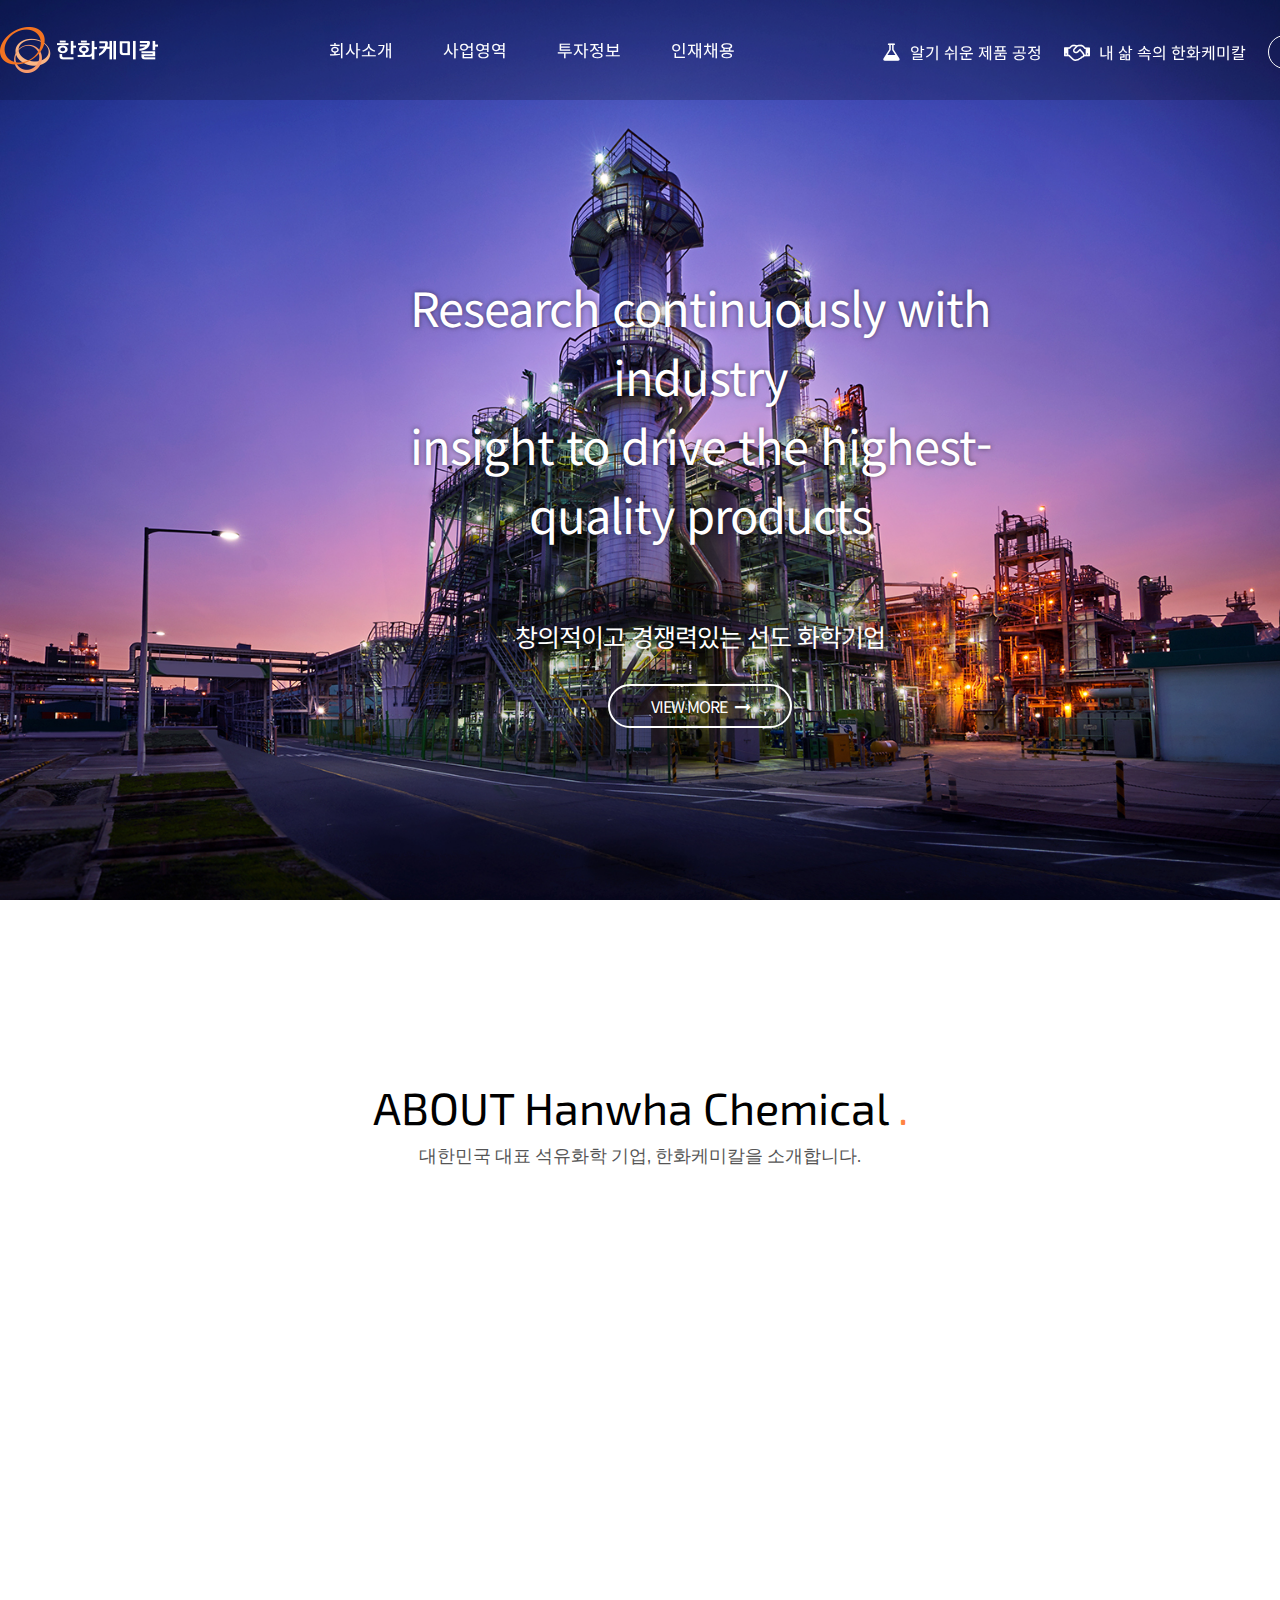
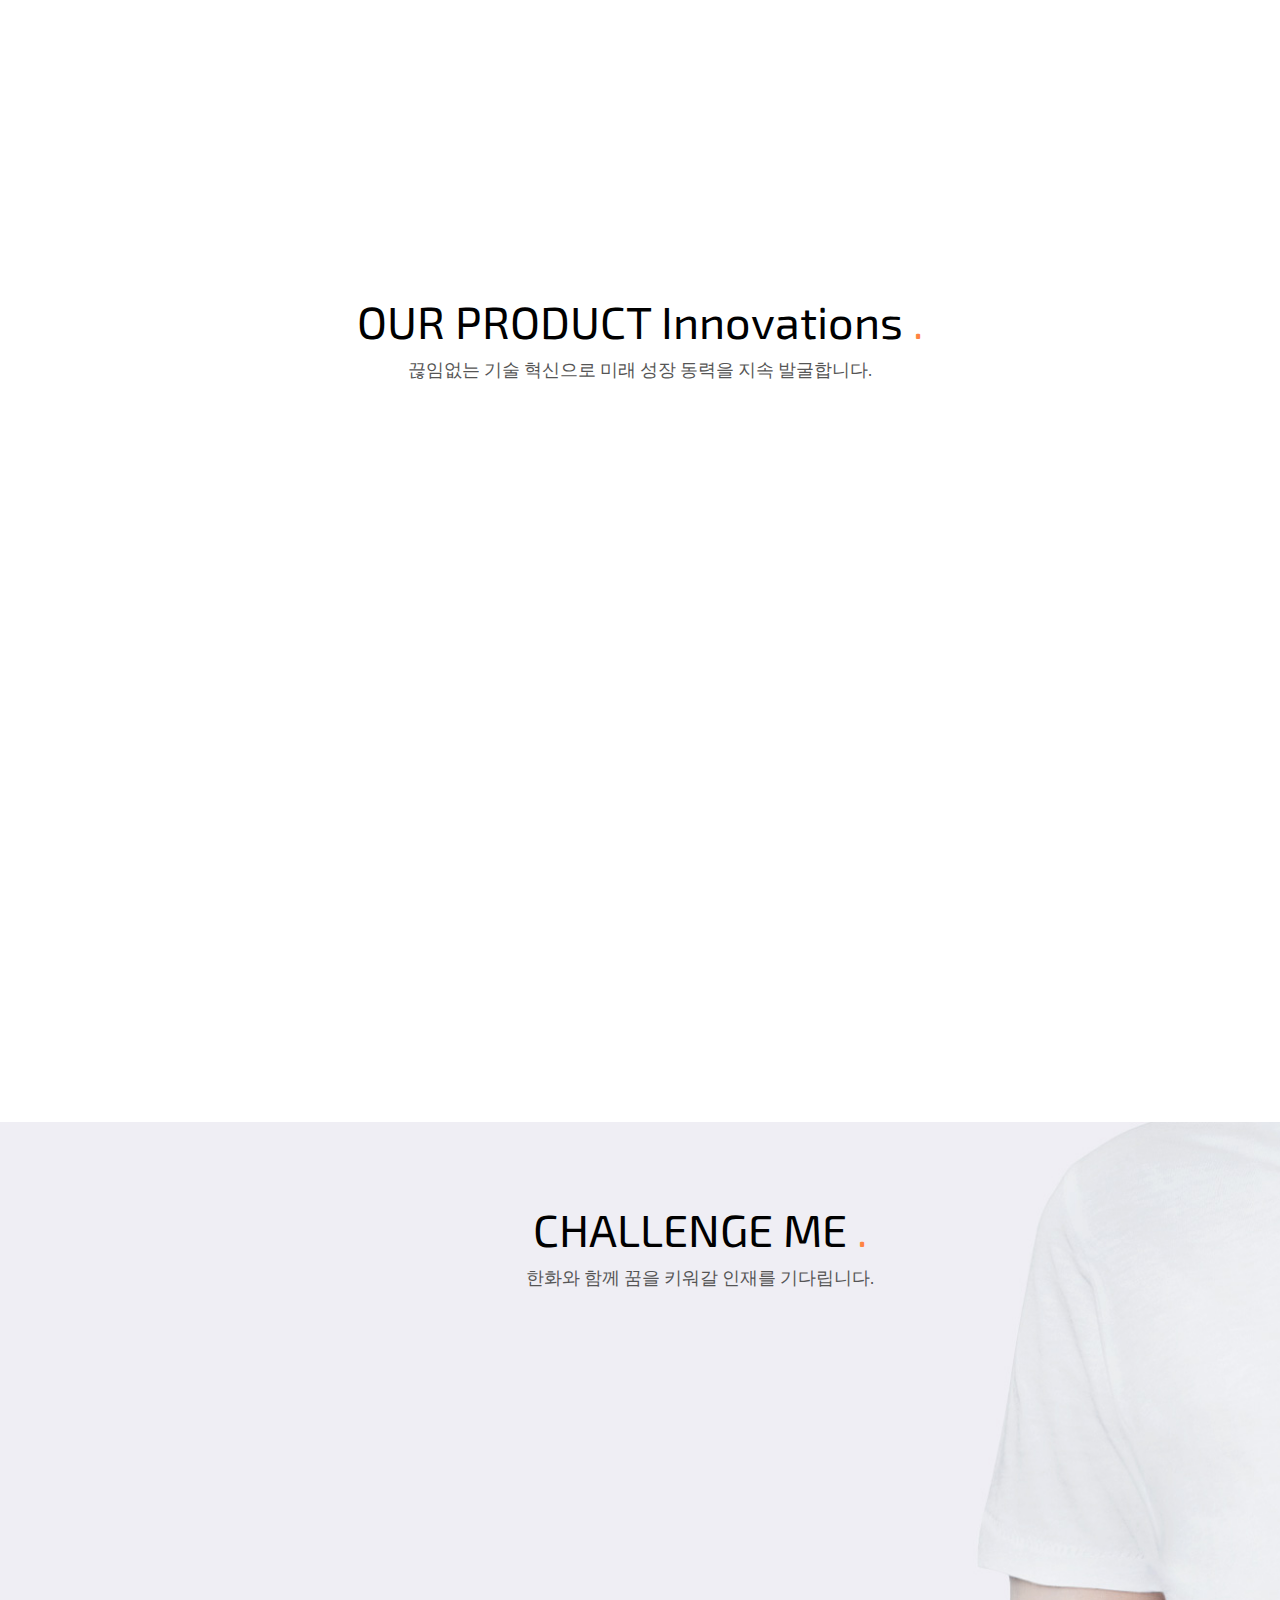
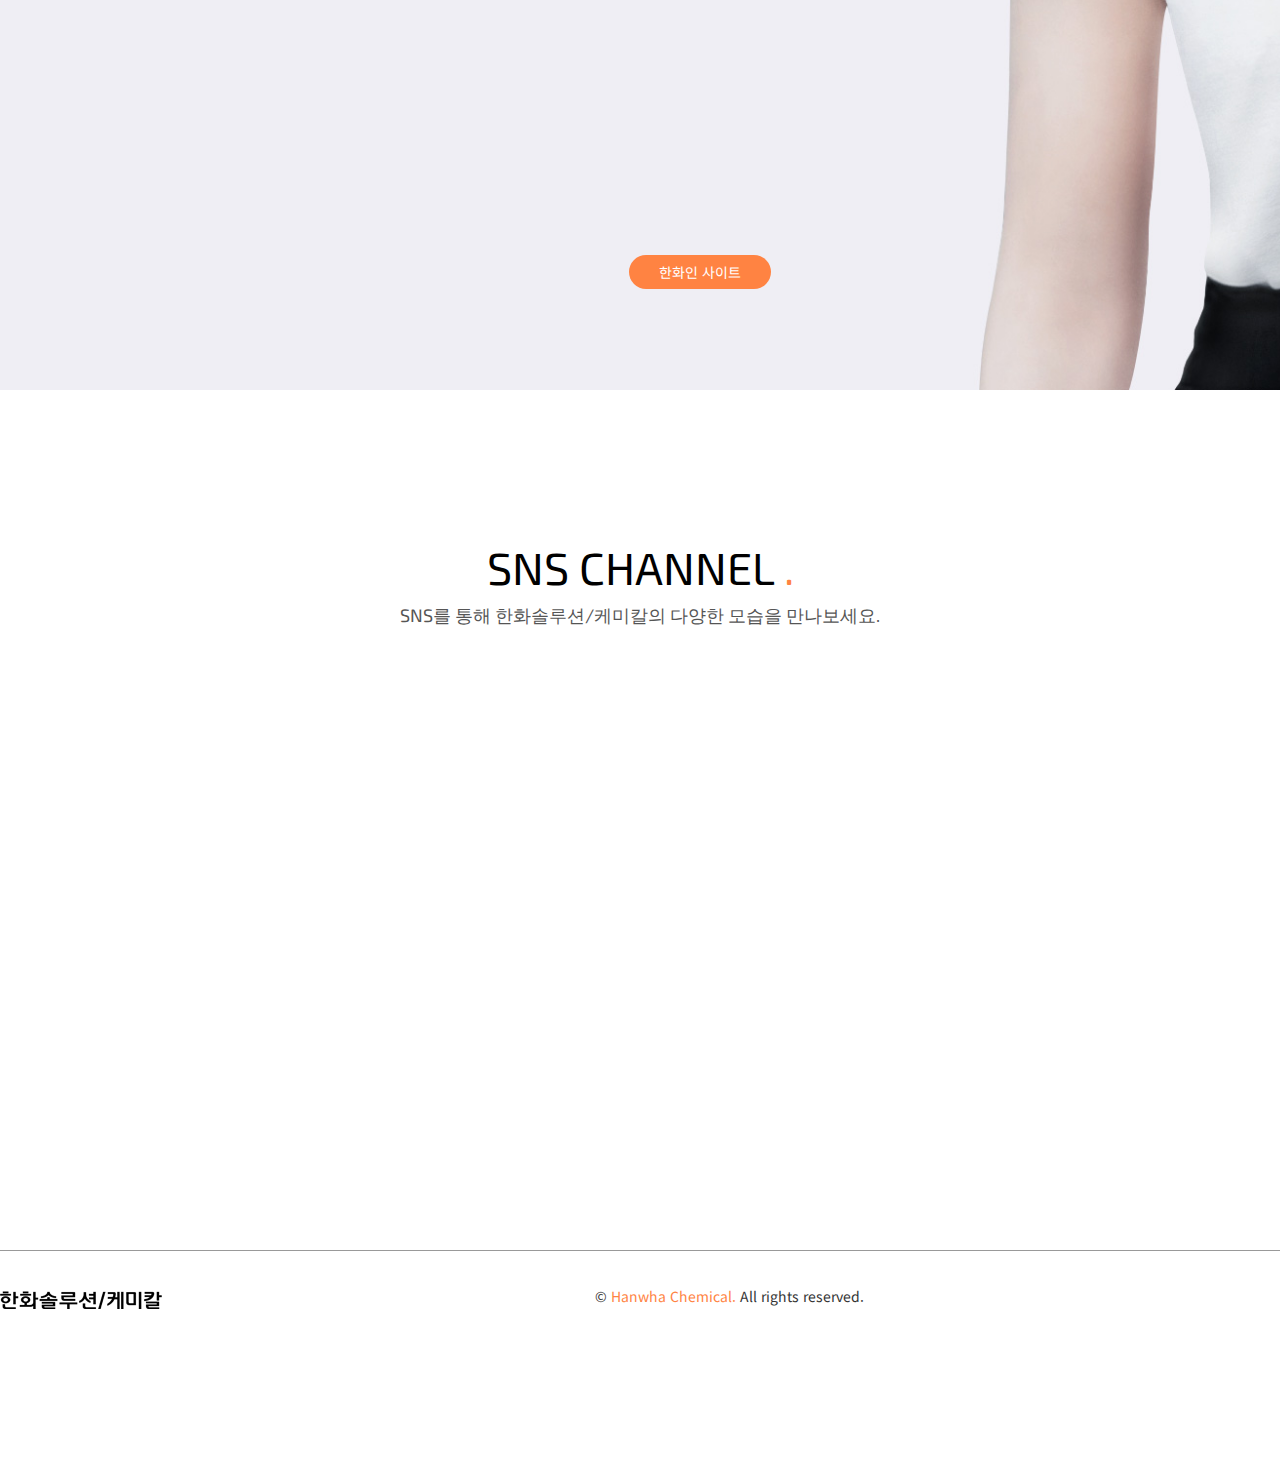
<file: index.html>
<!DOCTYPE html>
<html lang="ko">

<head>
    <meta charset="UTF-8">
    <!-- <meta name="viewport" content="width=device-width, initial-scale=1.0"> -->
    <title> 이름 - 한화케미칼 </title>
    <link rel="stylesheet" href="./css/style.css">
    <link rel="stylesheet" href="./css/font-awesome.min.css">
    <!-- font-awesome 공식사이트 - https://fontawesome.com/ -->
    <!-- wow.js -->
    <link rel="stylesheet" href="https://cdn.jsdelivr.net/npm/animate.css@4.1.1/animate.min.css">
    <script src="https://cdn.jsdelivr.net/npm/wowjs@1.1.2/dist/wow.min.js"></script>
    <script>
        new WOW().init(); // wow객체 만들고 이를 초기화!! 하는 스크립트 코드임.
        // new 키워드 >> 새로운 객체 만들때 사용
        // WOW() : 새로 생성된 wow객체에 .init()이라는 메서드 호출
        // .init() >> 객체 초기화시 사용 
    </script>
</head>

<body>
    <!-- #wrap>header+section.main>.mainTitle>h2+p+a>i.fa -->
    <div id="wrap">
        <header>
            <div class="headerInner">
                <!-- logo -->
                <!-- h1.logo>a>img -->

                <h1 class="logo"><a href="./index.html">
                        <img src="./images/logo.png" alt="한화케미칼 로고"></a>
                </h1>
                <!-- gnb - center menu -->
                <!-- nav.gnb>ul>li*4>a{회사소개} -->
                <nav class="gnb">
                    <ul>
                        <li><a href="#">회사소개</a></li>
                        <li><a href="#">사업영역</a></li>
                        <li><a href="#">투자정보</a></li>
                        <li><a href="#">인재채용</a></li>
                    </ul>
                </nav>
                <!-- tnb -->
                <!-- nav.tnb>ul>li>a>i.fa.fa-flask -->
                <nav class="tnb">
                    <ul>
                        <li>
                            <a href="#">
                                <i class="fa fa-flask"></i>
                                알기 쉬운 제품 공정
                            </a>
                        </li>
                        <li>
                            <a href="#">
                                <i class="fa fa-handshake-o"></i>
                                내 삶 속의 한화케미칼
                            </a>
                        </li>
                        <!-- li>a>i -->
                        <li><a href="#">제품검색
                                <i class="fa fa-flask"></i>
                            </a></li>
                    </ul>
                </nav>
            </div>
        </header>
        <!-- ====================================================
    section main 
=======================================================-->
        <section class="main">
            <div class="mainTitle">
                <h2>
                    Research continuously with industry <br>
                    insight to drive the highest-quality products
                </h2>
                <p>
                    창의적이고 경쟁력있는 선도 화학기업
                </p>
                <!-- 아이콘 -->
                <a href="#" class="view"> VIEW MORE
                    <i class="fa fa-long-arrow-right"></i></a>
            </div>
        </section>

        <!-- ====================================================
    section about
=======================================================-->
        <!-- section.about>.title>h2+p -->
        <section class="about">
            <!-- 각 섹션 제목 -->
            <div class="title">
                <h2> ABOUT Hanwha Chemical <span>.</span></h2>
                <p> 대한민국 대표 석유화학 기업, 한화케미칼을 소개합니다. </p>
            </div>
            <!-- 컨텐츠 -->
            <!-- ul>li>a>p.scale>img -->
            <ul class="wow animate__animated animate__fadeInLeft">

                <!-- 1 -->
                <li>
                    <a href="#">
                        <!-- img -->
                        <p class="scale"><img src="./images/about_1.jpg" alt="회사소개"></p>

                        <!-- text -->
                        <!-- .text>h3+p+p.more{MORE} -->
                        <div class="text">
                            <h3>회사소개</h3>
                            <p>삶의 가치를 높이는 기술기업, 한화케미칼</p>
                            <p class="more">MORE</p>
                        </div>
                    </a>
                </li>
                <!-- 2 -->
                <li>
                    <a href="#">
                        <!-- img -->
                        <p class="scale"><img src="./images/about_2.jpg" alt="중앙연구소"></p>

                        <!-- text -->
                        <!-- .text>h3+p+p.more{MORE} -->
                        <div class="text">
                            <h3>중앙연구소</h3>
                            <p>한결같은 자세로 기술 개발에 전념해 오고 있습니다.</p>
                            <p class="more">MORE</p>
                        </div>
                    </a>
                </li>
                <!-- 3 -->
                <li>
                    <a href="#">
                        <!-- img -->
                        <p class="scale"><img src="./images/about_3.jpg" alt="투자정보"></p>

                        <!-- text -->
                        <!-- .text>h3+p+p.more{MORE} -->
                        <div class="text">
                            <h3>투자정보</h3>
                            <p>한화케미칼의 주요 경영 사항을 제공합니다. </p>
                            <p class="more">MORE</p>
                        </div>
                    </a>
                </li>

            </ul>
        </section>
        <!-- ====================================================
    section innovation
=======================================================-->
        <section class="innovation">
            <!-- 각 섹션 제목 -->
            <div class="title">
                <h2> OUR PRODUCT Innovations <span>.</span></h2>
                <p> 끊임없는 기술 혁신으로 미래 성장 동력을 지속 발굴합니다. </p>
            </div>
            <!-- 컨텐츠 -->
            <!-- .imgBox>.inner>h3>span -->
            <div class="imgBox wow animate__animated animate__fadeInRight" >
                <div class="inner">
                    <h3>01<span>.</span>
                        Chlorinated Polyvinyl Chloride
                    </h3>
                    <!-- .bottom>p+a{제품상세보기} -->
                    <div class="bottom">
                        <p>
                            한화케미칼은 국내에서 처음으로 자체 기술로 CPVC를 생산하는데 성공하고 <br>
                            2017년 울산 제2공장에 연산 3만톤 규모의 공중을 건설해 생산중입니다.
                        </p>
                        <a href="#">제품상세보기</a>
                    </div>
                </div>
            </div>
        </section>
        <!-- ====================================================
    section me - 인재채용 
=======================================================-->
        <section class="me">
            <!-- 각 섹션 제목 -->
            <div class="title">
                <h2> CHALLENGE ME <span>.</span></h2>
                <p> 한화와 함께 꿈을 키워갈 인재를 기다립니다. </p>
            </div>
            <!-- 컨텐츠 -->
            <!-- .list>ul>li>h3>span>i.fa.fa-briefcase -->
            <div class="list wow animate__animated animate__fadeInLeft">
                <ul>
                    <!-- 1 -->
                    <li>
                        <h3>
                            <span>
                                <i class="fa fa-briefcase"></i>
                            </span>
                            직무 특성 및 소개
                        </h3>
                        <p>
                            한국 케미칼 산업의 역사를 이끌어 온 한화케미칼이 미래를 선도하는 글로벌 케미칼 리더로 함께 성장해 나갈 인재를 모집합니다. <br>
                            글로벌 시장 진출 및 사업다각화가 본격화됨에 따라 체계적 · 전문적인 인재 육성의 중요성을 인식하고, 그에 걸맞은 다양한 교육프로그램과 인사제도를 폭넓게
                            실시하고 있습니다.
                        </p>

                        <!-- more 버튼 -->
                        <!-- a.more>span>i -->
                        <a href="#" class="more">
                            MORE
                            <span>
                                <i class="fa fa-chevron-right"></i>
                            </span>
                        </a>
                    </li>
                    <!-- 2 -->
                    <li>
                        <h3>
                            <span>
                                <i class="fa fa-user-circle-o"></i>
                            </span>
                            인재상
                        </h3>
                        <p>
                            한화는 신용과 의리에 기반하여 ‘도전, 헌신, 정도’를 3대 핵심가치로 삼는 인재상을 추구합니다.
                        </p>
                        <!-- 인재상 상세 내용 -->
                        <!-- ul.in>li>em+p -->
                        <ul class="in">
                            <!-- 1 -->
                            <li>
                                <em>Challenge</em>
                                <p>기존의 틀에 안주하지 않고 변화와 혁신을 통해 최고를 추구하는 도전적인 한화인</p>
                            </li>
                            <li>
                                <em>Dedication</em>
                                <p>회사, 고객, 동료와의 인연을 소중히 여기고 큰 목표를 위해 혼신의 힘을 다하는 헌신적인 한화인</p>
                            </li>
                            <li>
                                <em>Integrity</em>
                                <p>자긍심을 바탕으로 원칙에 따라 바르고 공정하게 행동하는 정도의 한화인</p>
                            </li>
                        </ul>

                        <!-- more 버튼 -->
                        <!-- a.more>span>i -->
                        <a href="#" class="more">
                            MORE
                            <span>
                                <i class="fa fa-chevron-right"></i>
                            </span>
                        </a>

                    </li>
                </ul>
            </div>
            <!-- 한화인 채용사이트 버튼 -->
            <!-- .button>a{한화인 채용사이트} -->
            <div class="button">
                <a href="#">한화인 사이트</a>
            </div>
        </section>
<!-- ====================================================
    section sns
=======================================================-->
        <section class="sns">
            <!-- 각 섹션 제목 -->
            <div class="title">
                <h2> SNS CHANNEL <span>.</span></h2>
                <p> SNS를 통해 한화솔루션/케미칼의 다양한 모습을 만나보세요.</p>
            </div>
            <!-- 컨텐츠 -->
            <!-- ul>li>a>p.ani>img -->
            <ul class="wow animate__animated animate__fadeInRight">
               <!-- 1 -->
                <li>
                    <a href="#">
                        <!-- img -->
                        <p class="ani"><img src="./images/blog_1.png" alt="청년의 꿈을 응원"></p>
                        <!-- text -->
                        <!-- .snsBottom>p.color+p+p.time>span -->
                        <div class="snsBottom">
                            <p class="color">동호회</p>
                            <p>한화 중앙연구소, '청년의 꿈'을 응원!</p>
                            <p class="time"><span>2023.11.30 14:00 PM</span></p>
                        </div>
                    </a>
                </li>
               <!-- 2 -->
                <li>
                    <a href="#">
                        <!-- img -->
                        <p class="ani"><img src="./images/blog_2.png" alt="친환경 지원사업 업무 협약식"></p>
                        <!-- text -->
                        <!-- .snsBottom>p.color+p+p.time>span -->
                        <div class="snsBottom">
                            <p class="color">뉴스</p>
                            <p>한화 중앙연구소, 친환경 지원사업 업무 협약식</p>
                            <p class="time"><span>2023.11.30 14:00 PM</span></p>
                        </div>
                    </a>
                </li>
               <!-- 3 -->
                <li>
                    <a href="#">
                        <!-- img -->
                        <p class="ani"><img src="./images/blog_3.jpg" alt="자동차에 색을 입히는 기술"></p>
                        <!-- text -->
                        <!-- .snsBottom>p.color+p+p.time>span -->
                        <div class="snsBottom">
                            <p class="color">한화캐스트</p>
                            <p>자동차에 색을 입히는 기술, 아크릴 수지 도료 </p>
                            <p class="time"><span>2023.11.30 14:00 PM</span></p>
                        </div>
                    </a>
                </li>
            </ul>
        </section>

<!-- ====================================================
    footer 
=======================================================-->
        <!-- footer>.footerInner>.blogo>a>img -->
        <footer>
            <div class="footerInner">
                <!-- logo -->
                <div class="blogo">
                    <a href="./index.html">
                        <img src="./images/blogo.png" alt="한화케미칼 로고">
                    </a>
                </div>

                <!-- copyright -->
                <!-- .copyright>p -->
                <div class="copyright">
                    <p>
                        &copy; <a href="mailto:hanwha@hanwha.com">
                            Hanwha Chemical.</a> All rights reserved.
                    </p>
                </div>
                <!-- bottom menu -->
                <!-- .bmene>ul>li*4>a{온라인구매시스템} -->
                <div class="bmene">
                    <ul>
                        <li><a href="#">온라인구매시스템</a></li>
                        <li><a href="#">고객문의</a></li>
                        <li><a href="#">뉴스 &#38; 공지사항</a></li>
                        <li><a href="#">개인정보처리방침</a></li>
                    </ul>
                </div>

            </div>
        </footer>
    </div>
</body>

</html>
</file>
<file: css/style.css>
@charset "UTF-8";
@import url('https://fonts.googleapis.com/css?family=Exo+2|Noto+Sans+KR');
/* reset */
* { margin: 0; padding: 0; } 
body { font-size: 14px; font-family: 'Noto Sans KR', 'sans-serif'; } 
ul,li { margin: 0; padding: 0; list-style: none; } 
h1,h2,h3,h4,h5,h6 { margin: 0; padding: 0; } 
a { text-decoration: none; color: inherit; } 
/* inherit - 부모의 글자색 상속받기 */
a img { border: none; } 
/* 하위버젼 브라우저에 링크걸린 이미지 줄생김 현상 없애기 */
/* layout */
#wrap { width: 100%; } 
#wrap header { width: 100%; height: 100px; position: fixed; /* 고정 */
 top: 0; left: 0; z-index: 3; /* 순서 */
 background-color: rgba(0, 0, 0, 0.2);} 
#wrap header .headerInner { display: flex; justify-content: space-between; width: 1400px; height: 100%; margin: 0 auto; /* 상하, 좌우 */}
#wrap header .headerInner h1.logo { width: 13%; /* border:1px solid red; */}
#wrap header .headerInner h1.logo img { margin-top: 27px; } 
#wrap header .headerInner .gnb { width: 50%; /* border:1px solid red; */}
#wrap header .headerInner .gnb ul { display: flex; gap: 50px; justify-content: center; margin-top: 27px; width: 100%; }
#wrap header .headerInner .gnb ul li a { display: block; font-size: 17px; color: #fff; margin-top: 10px; }
#wrap header .headerInner .gnb ul li a:hover,
#wrap header .headerInner .gnb ul li a:focus { color: #ff8342; } 
/* right menu */
#wrap header .headerInner .tnb { width: 37%; /* border:1px solid red; */}
#wrap header .headerInner .tnb ul { display: flex; justify-content: space-between; align-items: center; margin-top: 15px; }
#wrap header .headerInner .tnb ul li a { display: block; font-size: 16px; color: #fff; margin-top: 20px; }
#wrap header .headerInner .tnb ul li a:hover,
#wrap header .headerInner .tnb ul li a:focus { color: #ff8342; } 
/* 아이콘 2종 키우기 */
#wrap header .headerInner .tnb ul li:nth-child(1) a i,
#wrap header .headerInner .tnb ul li:nth-child(2) a i { font-size: 20px; margin-right: 5px; } 
/* 제품검색 둥근사각형 버튼 */
#wrap header .headerInner .tnb ul li:last-child a { display: block; border-radius: 30px; width: 130px; height: 32px; line-height: 32px; transition: .3s; text-align: center; border: 1px solid #fff; }
#wrap header .headerInner .tnb ul li:last-child a i { margin-left: 5px; } 
/* ========================= main ========================= */
#wrap section.main { background: url("../images/vis_1.jpg")no-repeat center/cover; width: 100%; height: 1000px; position: relative; min-width: 1400px; background-attachment: fixed; } 
#wrap section.main .mainTitle { position: absolute; top: 50%; left: 50%; transform: translate(-50%, -50%); text-align: center; color: #fff; text-shadow: 0 0 5px rgba(0, 0, 0, 0.5); /* x, y, 퍼짐, 색 - 투명도 50% */
 letter-spacing: -1px; } 
#wrap section.main .mainTitle h2 { font-size: 47px; margin-bottom: 70px; font-weight: normal; /* 제목 태그 굵기 해제됨 */}
#wrap section.main .mainTitle p { font-size: 25px; margin-bottom: 30px;}
#wrap section.main .mainTitle a.view { display: block; width: 180px; padding: 8px 0; font-size: 16px; margin: 0 auto; border: 2px solid #fff; position: relative; overflow: hidden; /* 마스크처리 */
 border-radius: 40px; } 
#wrap section.main .mainTitle a.view::before { content: ""; width: 0; height: 100%; background-color: rgba(255, 255, 255, 0); position: absolute; top: 0; left: 0; transition: .3s; } 
#wrap section.main .mainTitle a.view:hover::before,
#wrap section.main .mainTitle a.view:focus::before { content: ""; width: 100%; background-color: rgba(255, 255, 255, 0.4); } 
#wrap section.main .mainTitle a.view i { margin-left: 5px; } 
/* ========================= title ========================= */
.title { font-family: 'Exo 2'; color: #000; text-align: center; } 
.title h2 { font-size: 45px; margin-bottom: 10px; font-weight: normal; } 
.title h2 span { color: #ff8342; } 
.title p { color: #555; font-size: 18px; } 
/* ========================= about ========================= */
#wrap section.about { width: 100%; background-color: #fff; padding: 80px 0; } 
#wrap section.about ul { width: 1400px; margin: 50px auto; min-width: 1400px; display: flex; } 
#wrap section.about ul li { width: 33.3333%; } 
#wrap section.about ul li a { display: block; } 
/* img */
#wrap section.about ul li a p.scale { width: 100%; height: 369px; overflow: hidden; /* 마스크처리 - 가려짐 */}
#wrap section.about ul li a p.scale img { width: 100%; height: auto; transition: .8s; /* 애니메이션 */}
#wrap section.about ul li a:hover p.scale img { transform: scale(1.2); /* 120% 확대*/}
/* text */
#wrap section.about ul li a .text { padding-top: 30px; } 
#wrap section.about ul li a .text h3 { font-size: 20px; margin-bottom: 10px; } 
#wrap section.about ul li a .text p { font-size: 16px; margin-bottom: 30px; } 
/* round arrow icon */
#wrap section.about ul li a .text p.more { padding-left: 40px; font-weight: bold; position: relative; } 
#wrap section.about ul li a .text p.more:hover { color: rgba(0, 0, 0, 0.5); } 
#wrap section.about ul li a .text p.more::before { content: '\f178'; font-family: FontAwesome; width: 30px; height: 30px; line-height: 30px; background-color: #ff8342; border-radius: 50%; /* 정원 */
 position: absolute; left: 1px; padding-left: 0.4px;}
/* ========================= innovation ========================= */
#wrap section.innovation { width: 100%; margin-bottom: 150px; } 
#wrap section.innovation .imgBox { width: 1400px; height: 540px; background: url("../images/product_1.jpg")no-repeat center/cover; margin: 50px auto; position: relative; } 
#wrap section.innovation .imgBox .inner { width: 80%; position: absolute; left: 50%; bottom: -50px; transform: translateX(-50%);}
#wrap section.innovation .imgBox .inner h3 { background-color: #fff; font-size: 20px; padding: 25px 45px; } 
#wrap section.innovation .imgBox .inner h3 span { color: #ff8342; } 
#wrap section.innovation .imgBox .inner .bottom { background-color: #3a3c4e; padding: 35px 85px; color: #fff;
 overflow: hidden; /* float 감싸주는 구조 */}
.inner .bottom p { float: left; margin-left: -5px; font-size: 15px; line-height: 1.6; } 
/* 제품상세보기버튼 */
.inner .bottom a { float: right; display: block; background-color: #ff8342; border-radius: 50px; padding: 8px 30px; transition: .5s; } 
.inner .bottom a:hover,
.inner .bottom a:focus { background-color: #f86010; } 
/* ========================= me ========================= */
#wrap section.me { width: 100%; background: url("../images/me.jpg")no-repeat center/cover; position: relative; padding: 80px 0; margin-bottom: 150px; min-width: 1400px; } 
#wrap section.me .list { width: 1400px; margin: 50px auto; border-top: 2px solid #000; } 
#wrap section.me .list>ul { padding-left: 30px; } 
#wrap section.me .list>ul>li { padding: 30px 30px 30px 10px; /* 상,오,하,왼 */}
#wrap section.me .list>ul>li:nth-child(1) { border-bottom: 1px solid #ddd; } 
#wrap section.me .list>ul>li h3 { position: relative; margin-top: 20px; margin-bottom: 20px; font-size: 18px; } 
/* 제목 앞의 아이콘들 */
#wrap section.me .list>ul>li h3>span { color: #ff8342; position: absolute; left: -25px; } 
#wrap section.me .list>ul>li>p { line-height: 1.6; margin-bottom: 20px; } 
#wrap section.me .list>ul>li>a.more { display: block; font-weight: bold; position: relative; font-size: 16px; } 
/* 화살표 아이콘 */
#wrap section.me .list>ul>li>a.more span { position: absolute; top: 3px; margin-left: 5px; font-size: 14px; color: #ff8342; } 
#wrap section.me .list>ul>li>a.more:hover { opacity: 0.7; } 
#wrap section.me .list>ul>li>a.more:hover span i { opacity: 0.7; } 
/* 인재상 상세 리스트 */
#wrap section.me .list ul.in { margin-bottom: 30px; } 
#wrap section.me .list ul.in li { margin-bottom: 10px; overflow: hidden; } 
#wrap section.me .list ul.in li em { float: left; width: 12%; } 
#wrap section.me .list ul.in li p { float: left; width: 88%; position: relative; } 
#wrap section.me .list ul.in li p::before { content: ''; position: absolute; top: 10px; left: -40px; width: 4px; height: 4px; background-color: #ff8342; } 
/* 한화인 채용사이트 버튼 */
#wrap section.me .button { position: absolute; left: 50%; top: 750px; transform: translate(-50%, -50%); } 
#wrap section.me .button a { display: block; background-color: #ff8342; padding: 7px 30px; border-radius: 50px; text-align: center; color: #fff; transition: .5s; } 
#wrap section.me .button a:hover,
#wrap section.me .button a:focus { background-color: #ff8342; } 
/* ========================= sns ========================= */
#wrap section.sns { width: 100%; height: 650px; margin-bottom: 60px; background-color: #fff; } 
#wrap section.sns ul { width: 1400px; margin: 50px auto; display: flex; justify-content: space-between; } 
#wrap section.sns ul li { width: 32.5%; } 
#wrap section.sns ul li a { display: block; width: 100%; height: 100px;}
/* img */
#wrap section.sns ul li a p.ani { width: 100%; height: 251px; overflow: hidden; /* 마스크처리 */
 position: relative; } 
#wrap section.sns ul li a p.ani img { width: 100%; } 
#wrap section.sns ul li a p.ani::before { content: ''; width: 0; height: 100%; background-color: rgba(255,131,66,0.8); transition: .5s; position: absolute; top: 0; left: 0; }
#wrap section.sns ul li a:hover p.ani::before { width: 100%; } 
/* 이미지 위의 BLOG 글씨 */
#wrap section.sns ul li a p.ani::after { content: 'BLOG'; opacity: 0; /* 투명도 0%*/
 font-family: 'Exo 2'; color: #fff; font-size: 15px; padding: 5px 30px; border-radius: 50px; transition: .5s; position: absolute; top: 50%; left: 50%; transform: translate(-50%,-50%); border:1px solid #fff; } 
/* 이미지 위의 BLOG 글씨 */
#wrap section.sns ul li a:hover p.ani::after { opacity: 1; /* 투명도 100%*/}
/* text */
#wrap section.sns ul li a .snsBottom { width: 100%; padding: 30px 0 20px 0; } 
#wrap section.sns ul li a .snsBottom p.color { color: #ff8342; margin-bottom: 5px; } 
#wrap section.sns ul li a .snsBottom p { font-weight: bold; font-size: 18px; } 
#wrap section.sns ul li a .snsBottom p.time { font-weight: normal; font-size: 15px; margin-top: 30px; padding-left: 20px; position: relative; color: #999; } 
/* 시계 아이콘 */
#wrap section.sns ul li a .snsBottom p.time::before { content: '\f017'; font-family: FontAwesome; font-size: 15px; position: absolute; left: 0; top: 5px; } 
/* ========================= footer ========================= */
#wrap footer { width: 100%; border-top:1px solid #999; padding: 30px 0 50px 0; } 
#wrap footer .footerInner { width: 1400px; margin: 0 auto; margin-bottom: 50px; display: flex; justify-content: space-between; } 
#wrap footer .footerInner .blogo img { margin-top: 10px; } 
#wrap footer .footerInner .copyright p { margin-top: 5px; text-align: center; color: #333; } 
#wrap footer .footerInner .copyright p a { color: #ff8342; } 
#wrap footer .footerInner .copyright p a:hover { color: #666; } 
#wrap footer .footerInner .blist ul { display: flex; justify-content: space-between; gap: 30px; /* 추가 */}
#wrap footer .footerInner .blist ul li a { color: #333; margin-top: 7px; display: block; font-weight: bold; } 
#wrap footer .footerInner .blist ul li a:hover { color: #ff8342; } 
/* 개인정보처리방침 */
#wrap footer .footerInner .blist ul li:last-child a { color: #ff8342; } 
#wrap footer .footerInner .blist ul li:last-child a:hover { color: #999; }
</file>
